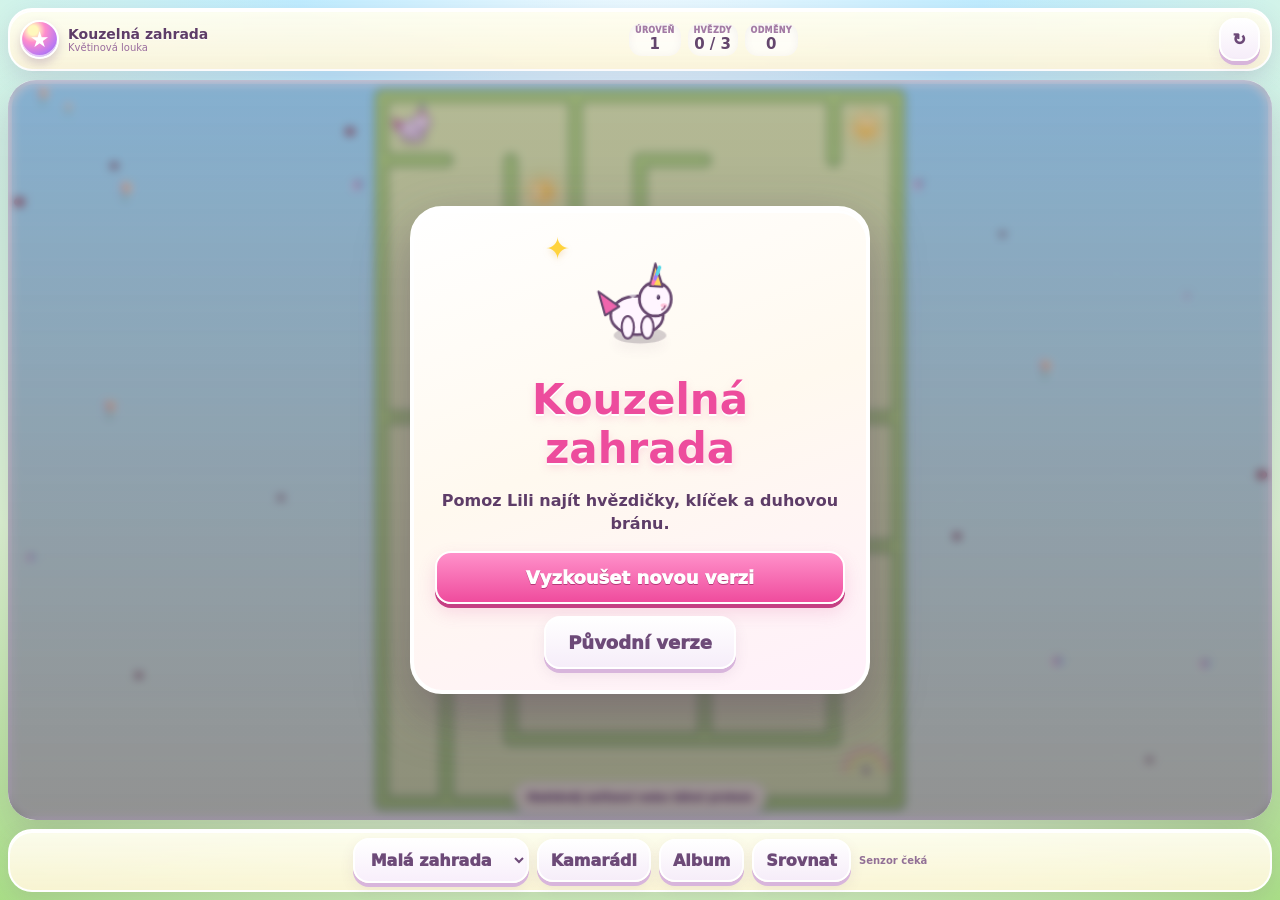
<file: index.html>
<!doctype html>
<html lang="cs">
<head>
  <meta charset="utf-8">
  <meta name="viewport" content="width=device-width,initial-scale=1,maximum-scale=1,user-scalable=no,viewport-fit=cover">
  <meta name="theme-color" content="#ff87c8">
  <link rel="manifest" href="manifest.json">
  <link rel="stylesheet" href="css/game.css">
  <title>Kouzelná zahrada</title>
</head>
<body>
  <main class="app">
    <header class="panel topbar">
      <div class="brand"><span class="brand-mark">★</span><div><strong>Kouzelná zahrada</strong><small id="worldName">Květinová louka</small></div></div>
      <div class="stats">
        <span><small>ÚROVEŇ</small><b id="level">1</b></span>
        <span><small>HVĚZDY</small><b id="starCount">0 / 3</b></span>
        <span><small>ODMĚNY</small><b id="totalStars">0</b></span>
      </div>
      <button id="restart" class="button secondary" aria-label="Nová zahrada">↻</button>
    </header>

    <section id="wrap" class="game-wrap">
      <canvas id="game" aria-label="Herní plocha"></canvas>
      <div id="toast" class="toast" role="status">Skvělé!</div>
      <div class="hint">Nakláněj zařízení nebo táhni prstem</div>
      <div id="overlay" class="overlay">
        <div class="card intro-card">
          <div class="hero-preview"><span class="spark">✦</span><canvas id="heroPreview" width="180" height="130"></canvas></div>
          <h1>Kouzelná zahrada</h1>
          <p>Pomoz Lili najít hvězdičky, klíček a duhovou bránu.</p>
          <a href="phaser.html" class="button primary big" style="display:block;text-decoration:none;margin-bottom:12px">Vyzkoušet novou verzi</a>
          <button id="start" class="button secondary big">Původní verze</button>
        </div>
      </div>
    </section>

    <footer class="panel controls">
      <select id="difficulty" aria-label="Velikost zahrady">
        <option value="easy">Malá zahrada</option>
        <option value="medium">Velká zahrada</option>
      </select>
      <button id="characters" class="button secondary">Kamarádi</button>
      <button id="album" class="button secondary">Album</button>
      <button id="calibrate" class="button secondary">Srovnat</button>
      <span id="status" class="status">Senzor čeká</span>
    </footer>
  </main>
  <script type="module" src="js/main.js"></script>
</body>
</html>
</file>
<file: css/game.css>
*{box-sizing:border-box;-webkit-tap-highlight-color:transparent}html,body{width:100%;height:100%;margin:0;overflow:hidden;touch-action:none;font-family:Nunito,system-ui,sans-serif;color:#5e3d68;background:radial-gradient(circle at 50% -10%,#f6fcff 0,#b9ebff 30%,#dff8d4 75%,#a9df87 100%)}button,select{font:inherit}.app{height:100%;display:grid;grid-template-rows:auto 1fr auto;gap:9px;padding:max(8px,env(safe-area-inset-top)) 8px max(8px,env(safe-area-inset-bottom));background:linear-gradient(180deg,#ffffff16,#ffffff00 24%)}.panel{display:flex;align-items:center;gap:8px;background:linear-gradient(180deg,#fffef1f2,#fff5d9e8);border:2px solid #fff;border-radius:24px;padding:8px 10px;box-shadow:0 8px 22px #70467625,0 2px 0 #ffffff inset;backdrop-filter:blur(12px) saturate(1.2)}.topbar{justify-content:space-between}.brand{display:flex;align-items:center;gap:9px;min-width:0}.brand-mark{display:grid;place-items:center;width:39px;height:39px;border-radius:50%;background:radial-gradient(circle at 32% 24%,#fff8bd 0 13%,#ff8dcc 34%,#bb78f2 70%,#7353c7 100%);color:white;font-size:22px;border:2px solid #fff;box-shadow:0 5px 10px #754d8b40,0 -2px 0 #ffffff99 inset}.brand strong,.brand small{display:block;white-space:nowrap}.brand strong{font-size:14px;text-shadow:0 1px 0 #fff}.brand small{font-size:10px;color:#9a6d9e}.stats{display:flex;gap:7px}.stats span{display:grid;text-align:center;min-width:44px;padding:3px 6px;border-radius:13px;background:#ffffffaa;box-shadow:0 2px 8px #7d5c8b15 inset}.stats small{font-size:8px;font-weight:1000;color:#a37ba5;letter-spacing:.04em}.stats b{font-size:15px;color:#64466d}.button,select{border:2px solid #fff;border-radius:16px;padding:10px 12px;font-weight:1000;color:#6d4a78;background:linear-gradient(#fff,#f8effb);box-shadow:0 4px 0 #d8b5dc,0 6px 14px #6f4a7d1b;transition:transform .12s,filter .12s}.button:active{transform:translateY(3px) scale(.98);box-shadow:0 1px 0 #d8b5dc}.button:hover{filter:brightness(1.03)}.primary{color:#fff;background:linear-gradient(180deg,#ff91ca,#ef4c9d);box-shadow:0 4px 0 #c53f83,0 8px 18px #d84c9730;text-shadow:0 1px 0 #b73779}.secondary{background:linear-gradient(#fff,#f6edf9)}.big{font-size:18px;padding:14px 22px}.game-wrap{min-height:0;position:relative;display:grid;place-items:center}#game{display:block;width:100%;height:100%;border-radius:28px;border:4px solid #fff;box-shadow:0 18px 42px #56345f35,0 3px 0 #ffffffcc inset;background:#c7f2aa}.overlay{position:absolute;inset:0;display:grid;place-items:center;padding:16px;background:linear-gradient(#66477355,#3b274c80);backdrop-filter:blur(5px);border-radius:28px;z-index:10}.overlay.hidden{display:none}.card{width:min(94%,460px);max-height:92%;overflow:auto;text-align:center;background:linear-gradient(160deg,#fff 0,#fff9ef 48%,#fff0fa 100%);border:4px solid #fff;border-radius:32px;padding:21px;box-shadow:0 20px 54px #56345f66,0 3px 0 #ffffff inset}.card h1{margin:4px 0 8px;color:#ed4c9d;font-size:clamp(27px,7vw,42px);text-shadow:0 2px 0 #fff,0 4px 9px #ef7fb040}.card h2{margin:4px 0 10px;color:#7b4c86}.card p{font-weight:800;line-height:1.45}.hero-preview{height:140px;position:relative}.hero-preview canvas{height:140px;width:190px}.spark{position:absolute;font-size:30px;color:#ffd33d;animation:twinkle 1.2s ease-in-out infinite;filter:drop-shadow(0 3px 3px #db9a3940)}.toast{position:absolute;top:11%;left:50%;transform:translate(-50%,-20px) scale(.8);opacity:0;background:linear-gradient(#fff,#fff4fa);border:3px solid #ffc0df;border-radius:24px;padding:10px 18px;font-size:22px;font-weight:1000;color:#ef4b9c;z-index:7;transition:.25s;box-shadow:0 10px 24px #74477135}.toast.show{opacity:1;transform:translate(-50%,0) scale(1)}.hint{position:absolute;bottom:8px;left:50%;transform:translateX(-50%);white-space:nowrap;background:#fffbd9e8;border:2px solid #fff;padding:6px 11px;border-radius:20px;font-size:11px;font-weight:1000;box-shadow:0 4px 12px #6c467523}.controls{justify-content:center;flex-wrap:wrap;padding:7px}.status{font-size:10px;font-weight:900;color:#927096}.choice-grid{display:grid;grid-template-columns:repeat(3,1fr);gap:9px;margin:12px 0}.choice{border:3px solid transparent;border-radius:21px;background:linear-gradient(#fff,#f5e9fa);padding:8px;box-shadow:0 5px 14px #69477518}.choice canvas{width:72px;height:62px}.choice.locked{filter:grayscale(1);opacity:.45}.choice.selected{border-color:#ff70b7;background:#fff;box-shadow:0 0 0 3px #ffd3e9}.choice small{display:block;font-weight:1000}.album-grid{display:grid;grid-template-columns:repeat(2,1fr);gap:10px;text-align:left}.album-item{background:linear-gradient(#fff,#fff8ec);border:2px solid #fff;border-radius:18px;padding:11px;font-weight:900;box-shadow:0 5px 12px #76517918}.reward-line{display:flex;justify-content:space-between;gap:8px}.meter{height:12px;background:#eaddec;border-radius:12px;overflow:hidden;margin-top:7px;box-shadow:0 1px 3px #65446b22 inset}.meter span{display:block;height:100%;background:linear-gradient(90deg,#ff75b8,#ffd648);box-shadow:0 0 8px #ffbb4d66}@keyframes twinkle{50%{transform:scale(1.35) rotate(25deg)}}@media(max-width:560px){.brand strong{display:none}.stats{gap:4px}.stats span{min-width:35px;padding-inline:4px}.controls .button,select{padding:9px 10px;font-size:12px}}
</file>
